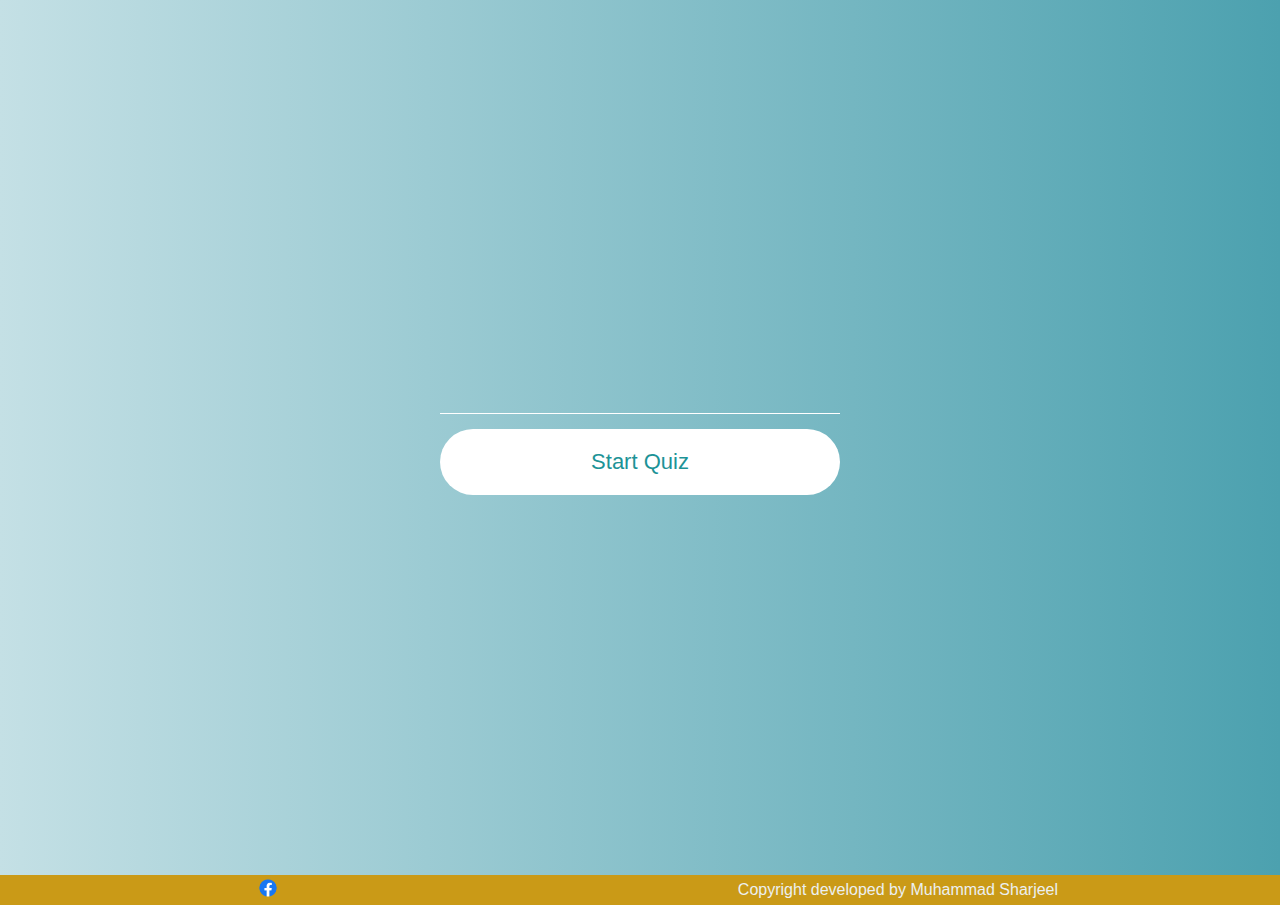
<file: index.html>
<!DOCTYPE html>
<html lang="en">
<head>
    <meta charset="UTF-8">
    <meta name="viewport" content="width=device-width, initial-scale=1.0">
    <meta http-equiv="X-UA-Compatible" content="ie=edge">
    <title>JavaScript Quiz</title>
    
    <!-- style.css -->
    <link rel="stylesheet" href="style.css">
</head>
<body>
    <div class="wrapper1">
        <div class="welcome_text">
            <form class="welcome_form" name="welcome_form" onsubmit="submitForm(event)">
                <input type="text" name="name">
                <button>Start Quiz</button>
            </form>
        </div>
    </div>
    <div class="footer"> 
        <div class="foot1">
            <a href="https://www.facebook.com/muhammad.abdulsharjeel"> <img src="Facebook-logo.png" alt="" height="20px"></a>
        </div>
        <div class="foot2">
            <a style="text-decoration: none;" href="https://www.facebook.com/muhammad.abdulsharjeel"><p id="link">Copyright developed by Muhammad Sharjeel</p></a>
        </div>
        
        
    </div>
    
    <!-- site.js -->
    <script src="start.js"></script>
</body>
</html>
</file>
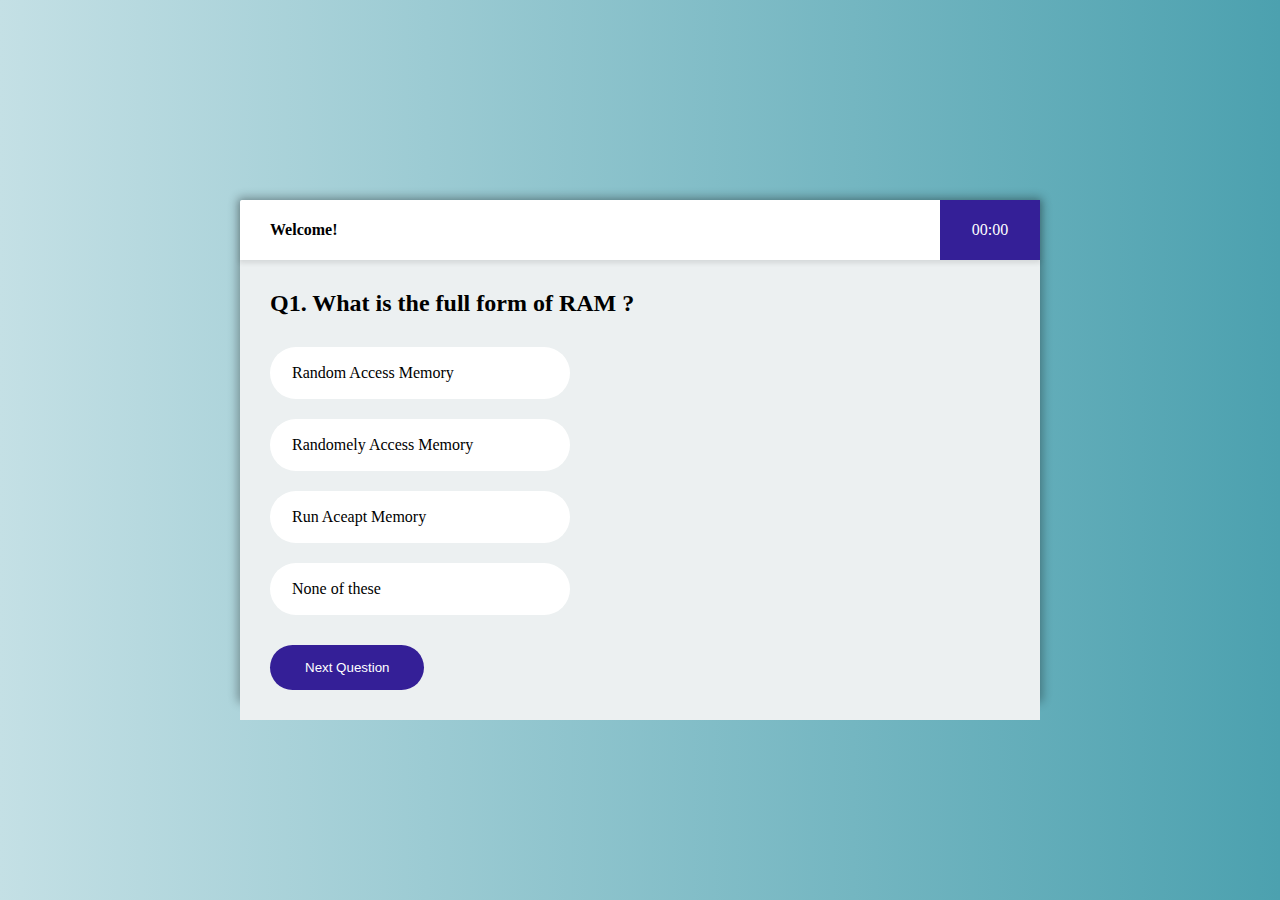
<file: quiz.html>
<!DOCTYPE html>
<html lang="en">

<head>
  <meta charset="UTF-8" />
  <meta name="viewport" content="width=device-width, initial-scale=1.0" />
  <meta http-equiv="X-UA-Compatible" content="ie=edge" />
  <title>Quiz Page</title>

  <!-- style.css -->
  <link rel="stylesheet" href="style.css" />
</head>

<body>
  <div class="wrapper">
    <div class="quiz">
      <div class="quiz_header">
        <div class="quiz_user">
          <h4>Welcome! <span class="name"></span></h4>
        </div>
        <div class="quiz_timer">
          <span class="time">00:00</span>
        </div>
      </div>
      <div class="quiz_body">
        <div id="questions">


          <!-- <ul class="option_group">
              <li class="option">option 1</li>
              <li class="option">option 2</li>
              <li class="option">option 3</li>
              <li class="option">option 4</li>
            </ul> -->
        </div>

        <button class="btn-next" onclick="next()">Next Question</button>
      </div>
    </div>
  </div>

  <!-- site.js -->
  <script src="site.js"></script>

  <!-- user info -->
  <script src="userInfo.js"></script>

  <!-- timer -->
  <script src="timer.js"></script>
</body>

</html>
</file>
<file: style.css>
* {
  padding: 0;
  margin: 0;
  box-sizing: border-box;
}
body {
  font-family: "Lato";
}
.wrapper {
  display: flex;
  justify-content: center;
  align-items: center;
  width: 100vw;
  height: 100vh;
  background: linear-gradient(to left,#4ca1af , #c4e0e5)
}
.wrapper1 {
  display: flex;
  justify-content: center;
  align-items: center;
  width: 100vw;
  height: 97.2vh;
  background: linear-gradient(to left,#4ca1af , #c4e0e5)
}

.welcome_text {
  width: 400px;
}

.welcome_form {
}

.welcome_form input,
.welcome_form button {
  display: block;
  width: 100%;
}

.welcome_form input {
  background-color: transparent;
  color: #fff;
  font-size: 30px;
  text-align: center;
  border: none;
  border-bottom: 1px solid #fff;
  margin-bottom: 15px;
}

.welcome_form input:focus {
  outline: none;
}

.welcome_form button {
  padding: 20px 0;
  border: none;
  border-radius: 100px;
  background-color: #fff;
  color: #1d9397;
  font-size: 22px;
  transition: 0.4s all;
}

.welcome_form button:hover {
  box-shadow: 0px 0px 10px 1px rgba(0, 0, 0, 0.2);
  transform: translateY(-5px);
  cursor: pointer;
}

.quiz {
  display: grid;
  grid-template-rows: 60px auto;
  width: 800px;
  height: 500px;
  background-color: #fff;
  box-shadow: 0px 0px 10px 3px rgba(0, 0, 0, 0.3);
  border-radius: 2px;
}

.quiz_header {
  display: flex;
  justify-content: space-between;
  border-top-left-radius: 3px;
  border-top-right-radius: 3px;
  background-color: #fff;
  box-shadow: 0px 2px 5px 1px rgba(0, 0, 0, 0.1);
  z-index: 1;
}
.quiz_body {
  padding: 30px 30px;
}
.quiz_user {
  display: flex;
  align-items: center;
  height: 100%;
  padding-left: 30px;
}

.quiz_timer {
  display: flex;
  align-items: center;
  justify-content: center;
  height: 100%;
  width: 100px;
  background-color: #341f97;
  color: #fff;
}
.quiz_body {
  background-color: #ecf0f1;
}

.option_group {
  list-style-type: none;
  margin: 30px 0;
}

.option {
  display: block;
  width: 300px;
  background-color: #fff;
  margin-bottom: 20px;
  padding: 15px 20px;
  border-radius: 100px;
  border: 2px solid transparent;
  transition: 0.4s all;
}

.option:hover {
  cursor: pointer;
  /* background-color: rgba(255, 255, 255, 0.1); */
  border: 2px solid #341f97;
  color: #341f97;
}
.option.active {
  background-color: #341f97;
  color: #fff;
}
.btn-next {
  border: none;
  padding: 15px 35px;
  background-color: #341f97;
  color: #fff;
  border-radius: 27px;
  transition: 0.4s all;
}

.btn-next:hover {
  cursor: pointer;
  background-color: #fff;
  color: #341f97;
  box-shadow: 0px 0px 10px 1px rgba(0, 0, 0, 0.1);
}

.award_icon {
  display: block;
  font-size: 300px;
  color: #fff;
}

.username,
.userpoints,
.usertime {
  color: #fff;
  text-align: center;
  margin-top: 15px;
}
.footer{
  background-color: rgb(202, 154, 23);
  display: flex;
  justify-content: space-around;
  align-items: center;
  padding-left: 30px;
  text-decoration: none;
  height: 30px;
  padding-bottom: 0%;

  
}
#link{
  color: #ecf0f1;
  text-decoration: none;
 padding-left: 10px;
 font-family: Arial, Helvetica, sans-serif;
}
.foot2{text-decoration: none;

}
</file>
